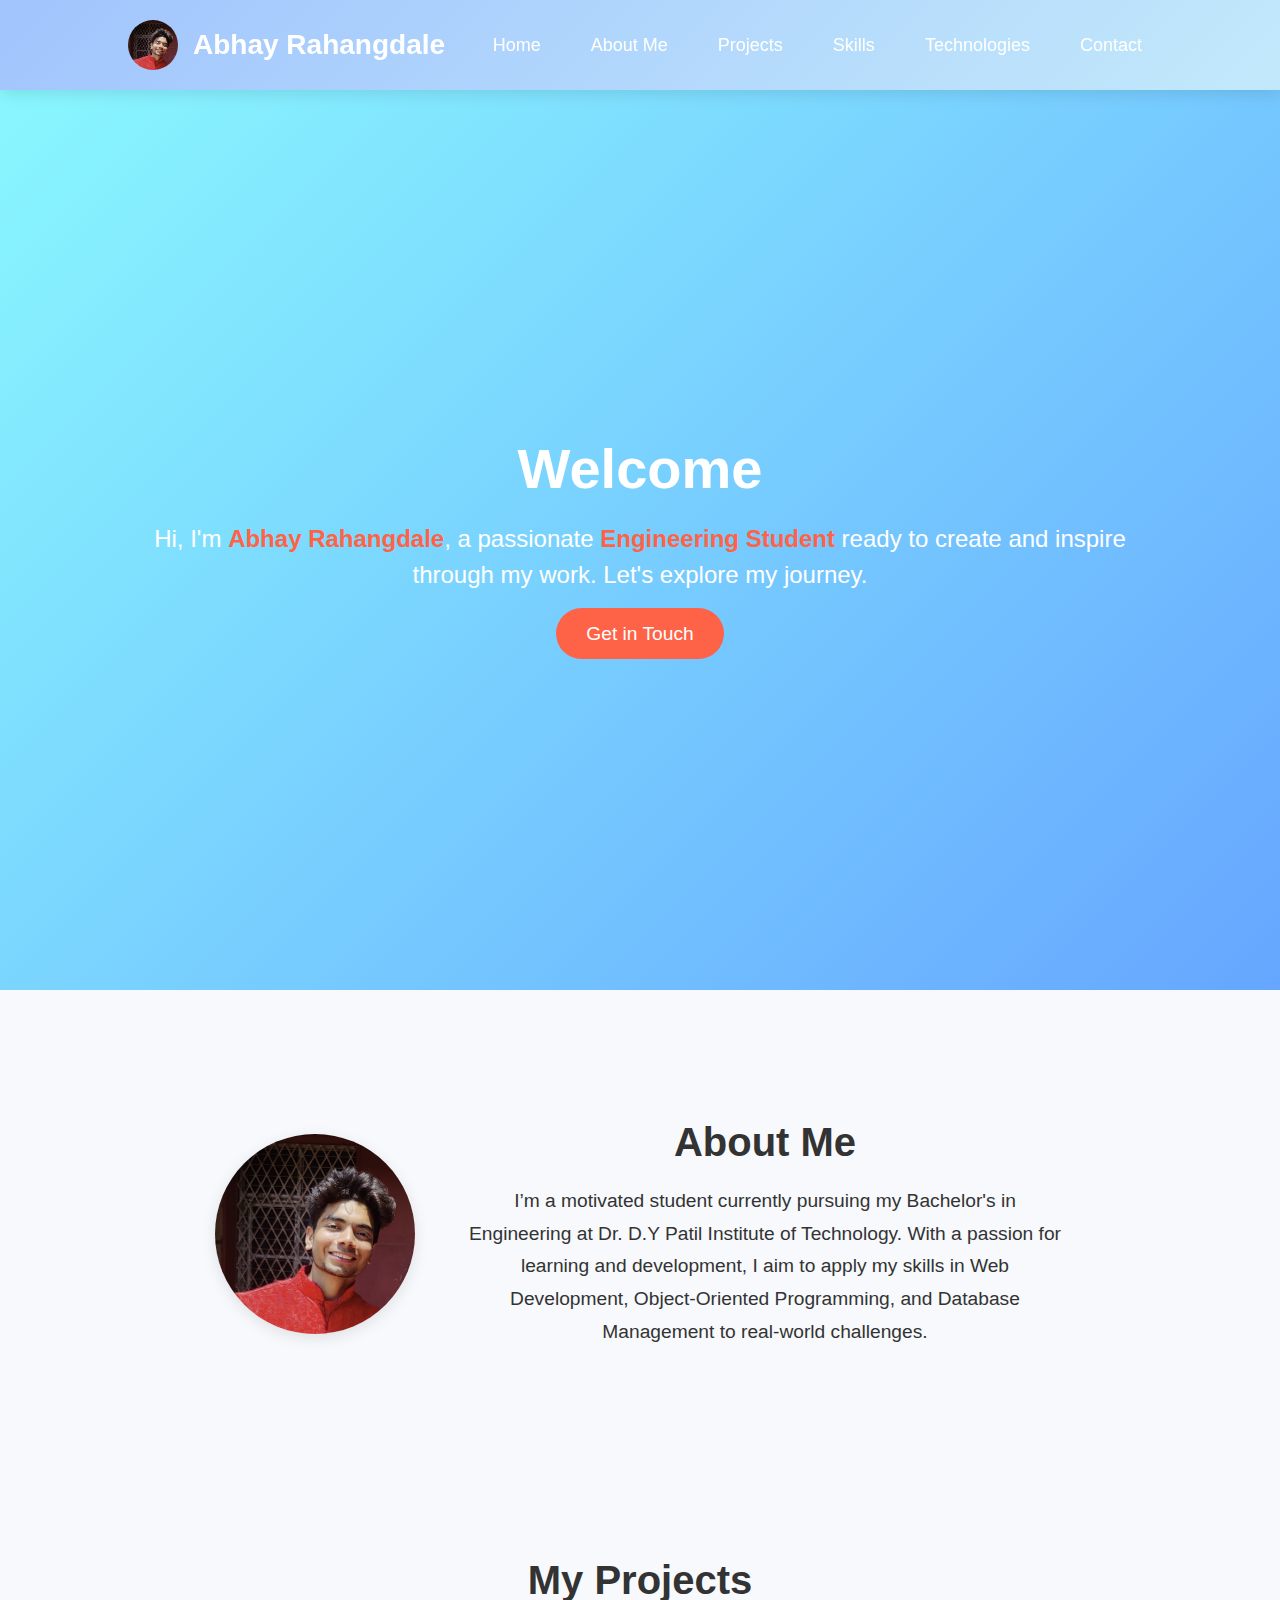
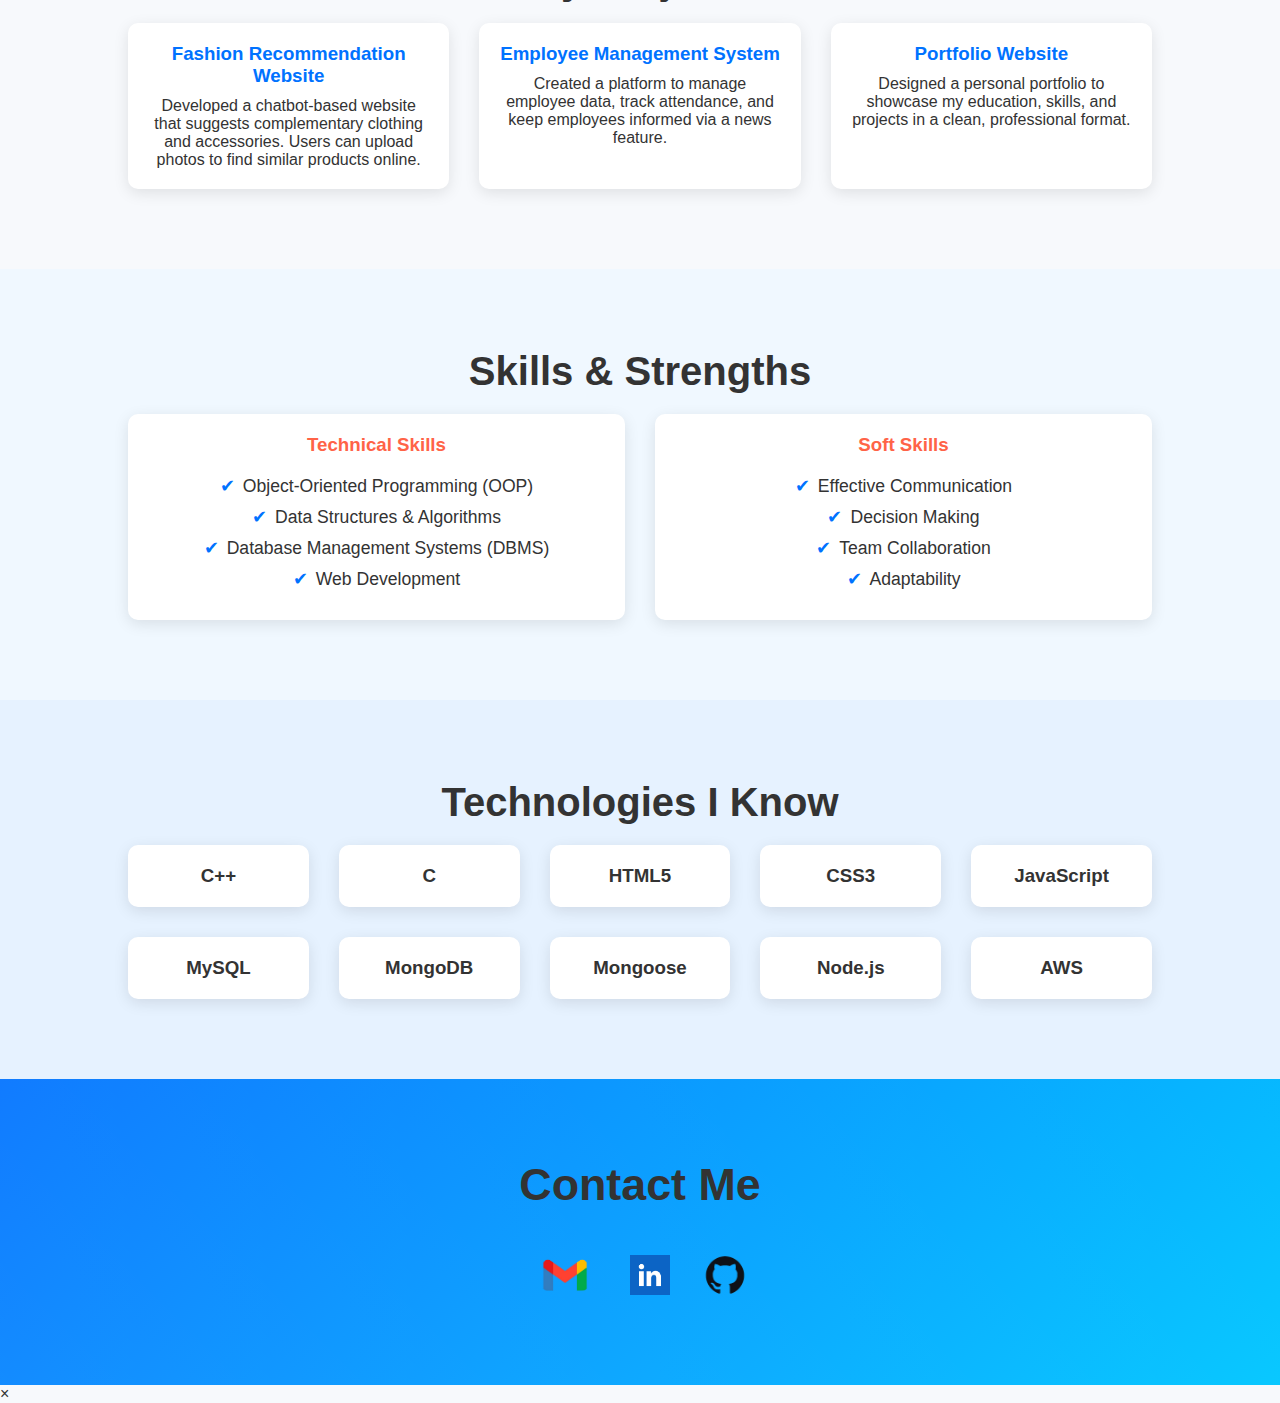
<file: index.html>
<!DOCTYPE html>
<html lang="en">
<head>
    <meta charset="UTF-8">
    <meta name="viewport" content="width=device-width, initial-scale=1.0">
    <title>Abhay Rahangdale | Portfolio</title>
    <link rel="stylesheet" href="style.css">
</head>
<body>

    <!-- Navigation Bar -->
    <nav class="navbar">
        <div class="nav-left">
            <img src="pro_pic.jpg" alt="Profile Picture" class="nav-profile-pic">
            <div class="logo">Abhay Rahangdale</div>
        </div>
        <ul class="nav-links">
            <li><a href="#home">Home</a></li>
            <li><a href="#about">About Me</a></li>
            <li><a href="#projects">Projects</a></li>
            <li><a href="#skills">Skills</a></li>
            <li><a href="#technologies">Technologies</a></li>
            <li><a href="#contact">Contact</a></li>
        </ul>
        <div class="burger">
            <div class="line1"></div>
            <div class="line2"></div>
            <div class="line3"></div>
        </div>
    </nav>

    <!-- Home Section -->
    <section id="home" class="section home">
        <div class="home-content">
            <h1>Welcome</h1>
            <p>Hi, I'm <span class="highlight">Abhay Rahangdale</span>, a passionate <span class="highlight">Engineering Student</span> ready to create and inspire through my work. Let's explore my journey.</p>
            <a href="#contact" class="cta-btn">Get in Touch</a>
        </div>
    </section>

    <!-- About Me Section -->
    <section id="about" class="section about">
        <div class="about-content">
            <img src="pro_pic.jpg" alt="Profile Picture" class="profile-pic">
            <div class="about-text">
                <h2 class="section-title">About Me</h2>
                <p class="section-description">I’m a motivated student currently pursuing my Bachelor's in Engineering at Dr. D.Y Patil Institute of Technology. With a passion for learning and development, I aim to apply my skills in Web Development, Object-Oriented Programming, and Database Management to real-world challenges.</p>
            </div>
        </div>
    </section>

    <!-- Other sections remain the same -->

  


    <!-- Projects Section -->
    <section id="projects" class="section projects">
        <div class="projects-content">
            <h2 class="section-title">My Projects</h2>
            <div class="project-grid">
                <div class="project-card">
                    <h3>Fashion Recommendation Website</h3>
                    <p>Developed a chatbot-based website that suggests complementary clothing and accessories. Users can upload photos to find similar products online.</p>
                </div>
                <div class="project-card">
                    <h3>Employee Management System</h3>
                    <p>Created a platform to manage employee data, track attendance, and keep employees informed via a news feature.</p>
                </div>
                <div class="project-card">
                    <h3>Portfolio Website</h3>
                    <p>Designed a personal portfolio to showcase my education, skills, and projects in a clean, professional format.</p>
                </div>
            </div>
        </div>
    </section>

    <!-- Skills Section -->
    <section id="skills" class="section skills">
        <div class="skills-content">
            <h2 class="section-title">Skills & Strengths</h2>
            <div class="skills-grid">
                <div class="skill-card">
                    <h3>Technical Skills</h3>
                    <ul>
                        <li>Object-Oriented Programming (OOP)</li>
                        <li>Data Structures & Algorithms</li>
                        <li>Database Management Systems (DBMS)</li>
                        <li>Web Development</li>
                    </ul>
                </div>
                <div class="skill-card">
                    <h3>Soft Skills</h3>
                    <ul>
                        <li>Effective Communication</li>
                        <li>Decision Making</li>
                        <li>Team Collaboration</li>
                        <li>Adaptability</li>
                    </ul>
                </div>
            </div>
        </div>
    </section>

    <!-- Technologies Section -->
    <section id="technologies" class="section technologies">
        <div class="technologies-content">
            <h2 class="section-title">Technologies I Know</h2>
            <div class="tech-grid">
                <div class="tech-card" data-tech="C++">
                    <i class="fab fa-cplusplus"></i>
                    <h3>C++</h3>
                </div>
                <div class="tech-card" data-tech="C">
                    <i class="fab fa-c"></i>
                    <h3>C</h3>
                </div>
                <div class="tech-card" data-tech="HTML5">
                    <i class="fab fa-html5"></i>
                    <h3>HTML5</h3>
                </div>
                <div class="tech-card" data-tech="CSS3">
                    <i class="fab fa-css3-alt"></i>
                    <h3>CSS3</h3>
                </div>
                <div class="tech-card" data-tech="JavaScript">
                    <i class="fab fa-js-square"></i>
                    <h3>JavaScript</h3>
                </div>
                <div class="tech-card" data-tech="MySQL">
                    <i class="fas fa-database"></i>
                    <h3>MySQL</h3>
                </div>
                <div class="tech-card" data-tech="MongoDB">
                    <i class="fas fa-leaf"></i>
                    <h3>MongoDB</h3>
                </div>
                <div class="tech-card" data-tech="Mongoose">
                    <i class="fas fa-code"></i>
                    <h3>Mongoose</h3>
                </div>
                <div class="tech-card" data-tech="Node.js">
                    <i class="fab fa-node-js"></i>
                    <h3>Node.js</h3>
                </div>
                <div class="tech-card" data-tech="AWS">
                    <i class="fab fa-aws"></i>
                    <h3>AWS</h3>
                </div>
            </div>
        </div>
    </section>

    <!-- Contact Section -->
   <!-- Contact Section -->
   <section id="contact" class="section contact">
    <div class="contact-content">
        <h2 class="section-title">Contact Me</h2>
        <div class="contact-icons">
            <a href="mailto:arahangdale2511@gmail.com">
                <img src="gmail.png" alt="Gmail Icon" class="social-icon gmail">
            </a>
            <a href="https://www.linkedin.com/in/abhay-rahnagdale-660010229" target="_blank">
                <img src="linkedin.png" alt="LinkedIn Icon" class="social-icon linkedin">
            </a>
            <a href="https://github.com/AbhayRah" target="_blank">
                <img src="github.png" alt="GitHub Icon" class="social-icon">
            </a>
        </div>
    </div>
</section>

<script src="script.js"></script>

</body>
</html>
</file>
<file: style.css>
/* General Reset */
* {
    margin: 0;
    padding: 0;
    box-sizing: border-box;
    scroll-behavior: smooth;
}

body {
    font-family: 'Poppins', sans-serif;
    background-color: #f7f9fc;
    color: #333;
}

/* Section Styling */
.section {
    padding: 80px 10%;
    text-align: center;
}

.section h2 {
    margin-bottom: 20px;
}

.section-title {
    font-size: 2.5em;
    color: #333;
}

.section-description {
    max-width: 800px;
    margin: 0 auto;
    font-size: 1.2em;
    line-height: 1.7;
}

/* Navigation Bar */
.navbar {
    display: flex;
    justify-content: space-between;
    align-items: center;
    padding: 20px 10%;
    background: linear-gradient(135deg, #a1c4fd, #c2e9fb);
    box-shadow: 0 4px 15px rgba(0, 0, 0, 0.1);
    position: sticky;
    top: 0;
    z-index: 100;
}

.nav-left {
    display: flex;
    align-items: center;
}

.nav-profile-pic {
    width: 50px;
    height: 50px;
    border-radius: 50%;
    margin-right: 15px;
}

.logo {
    font-size: 28px;
    font-weight: bold;
    color: #fff;
}

.nav-links {
    list-style: none;
    display: flex;
}

.nav-links li {
    margin-left: 30px;
}

.nav-links a {
    text-decoration: none;
    color: #fff;
    font-size: 18px;
    padding: 10px;
    transition: color 0.3s;
}

.nav-links a:hover {
    color: #ff6347;
}

/* Home Section */
#home {
    height: 100vh;
    background: linear-gradient(135deg, #89f7fe, #66a6ff);
    color: white;
    display: flex;
    justify-content: center;
    align-items: center;
    text-align: center;
}

.home-content h1 {
    font-size: 3.5em;
    margin-bottom: 20px;
}

.home-content p {
    font-size: 1.5em;
    line-height: 1.5;
    margin-bottom: 30px;
}

.highlight {
    font-weight: bold;
    color: #ff6347;
}

.cta-btn {
    background-color: #ff6347;
    color: white;
    padding: 15px 30px;
    text-decoration: none;
    border-radius: 30px;
    font-size: 1.2em;
    transition: background-color 0.3s;
}

.cta-btn:hover {
    background-color: #ff8157;
}

/* About Me Section */
.about-content {
    display: flex;
    justify-content: center;
    align-items: center;
    flex-wrap: wrap;
    margin: 50px 0;
}

.profile-pic {
    width: 200px;
    height: 200px;
    border-radius: 50%;
    margin-right: 50px;
    box-shadow: 0 4px 15px rgba(0, 0, 0, 0.1);
}

.about-text {
    max-width: 600px;
}

/* Projects Section */
.project-grid {
    display: grid;
    grid-template-columns: repeat(auto-fit, minmax(300px, 1fr));
    gap: 30px;
}

.project-card {
    background-color: white;
    padding: 20px;
    border-radius: 10px;
    box-shadow: 0 4px 15px rgba(0, 0, 0, 0.1);
    transition: transform 0.3s;
}

.project-card:hover {
    transform: translateY(-10px);
}

.project-card h3 {
    margin-bottom: 10px;
    color: #0072ff;
}

/* Skills Section */
#skills {
    background: #f0f8ff;
}

.skills-grid {
    display: grid;
    grid-template-columns: repeat(auto-fit, minmax(300px, 1fr));
    gap: 30px;
}

.skill-card {
    background-color: white;
    padding: 20px;
    border-radius: 10px;
    box-shadow: 0 4px 15px rgba(0, 0, 0, 0.1);
    transition: transform 0.3s;
}

.skill-card:hover {
    transform: translateY(-10px);
}

.skill-card h3 {
    color: #ff6347;
    margin-bottom: 20px;
    position: relative;
    transition: color 0.3s;
}

.skill-card h3::before {
    content: "";
    position: absolute;
    bottom: -8px;
    left: 0;
    width: 0;
    height: 3px;
    background-color: #ff6347;
    transition: width 0.3s;
}

.skill-card:hover h3::before {
    width: 100%;
}

.skill-card ul {
    list-style: none;
    padding: 0;
}

.skill-card ul li {
    margin-bottom: 10px;
    font-size: 1.1em;
    position: relative;
}

.skill-card ul li::before {
    content: '✔';
    color: #0072ff;
    margin-right: 8px;
}

.skill-card ul li:hover::before {
    color: #ff6347;
}

/* Technologies Section */
#technologies {
    background-color: #e6f2ff;
    padding: 80px 10%;
}

.tech-grid {
    display: grid;
    grid-template-columns: repeat(auto-fit, minmax(150px, 1fr));
    gap: 30px;
}

.tech-card {
    text-align: center;
    padding: 20px;
    background-color: white;
    border-radius: 10px;
    box-shadow: 0 4px 15px rgba(0, 0, 0, 0.1);
    transition: transform 0.3s, background-color 0.3s;
}

.tech-card:hover {
    transform: translateY(-10px);
    background-color: #f0f8ff;
}

.tech-card i {
    font-size: 50px;
    color: #0072ff;
    margin-bottom: 10px;
    transition: color 0.3s;
}

.tech-card:hover i {
    color: #ff6347;
}

/* Contact Section */
#contact {
    background: linear-gradient(135deg, #0072ff, #00c6ff);
    color: white;
    padding: 80px 10%;
    position: relative;
    overflow: hidden;
}

#contact h2 {
    font-size: 2.8em;
    margin-bottom: 40px;
}

.contact-content {
    position: relative;
    z-index: 1;
    text-align: center
}

.contact-icons {
    display: flex;
    justify-content: center;
    align-items: center;
    gap: 30px;
    margin-top: 20px;
}

.social-icon {
    width: 50px;
    height: 50px;
    transition: transform 0.3s ease-in-out;
}

.social-icon:hover {
    transform: scale(1.2);
}

.contact-content a {
    color: white;
    text-decoration: none;
    font-size: 1.1em;
    transition: color 0.3s ease-in-out;
}

.contact-content a:hover {
    color: #ff6347;
}

#contact::before {
    content: "";
    position: absolute;
    top: 0;
    left: 0;
    height: 100%;
    width: 100%;
    background: linear-gradient(45deg, rgba(255, 255, 255, 0.1), transparent);
    transform: scale(2);
    animation: glow 6s ease-in-out infinite;
    z-index: 0;
}

@keyframes glow {
    0% {
        transform: scale(1);
        opacity: 0.5;
    }
    50% {
        transform: scale(1.5);
        opacity: 1;
    }
    100% {
        transform: scale(1);
        opacity: 0.5;
    }
}

/* Mobile Nav */
.burger {
    display: none;
    cursor: pointer;
    z-index: 200;
}

.burger div {
    width: 25px;
    height: 3px;
    background-color: white;
    margin: 5px;
    transition: all 0.3s ease;
}

/* Transform burger into X when active */
.burger.toggle .line1 {
    transform: rotate(-45deg) translate(-5px, 6px);
}

.burger.toggle .line2 {
    opacity: 0;
}

.burger.toggle .line3 {
    transform: rotate(45deg) translate(-5px, -6px);
}

@media (max-width: 768px) {
    .nav-links {
        position: fixed;
        left: -100%;
        height: 100vh;
        top: 0;
        flex-direction: column;
        background-color: #0072ff;
        justify-content: center;
        align-items: center;
        width: 100%;
        transition: 0.5s;
    }

    .nav-links.nav-active {
        left: 0;
    }

    .burger {
        display: block;
    }
}
.gmail {
    width: 70px;
}
.linkedin{
    height: 40px;
    width: 40px;
}
</file>
